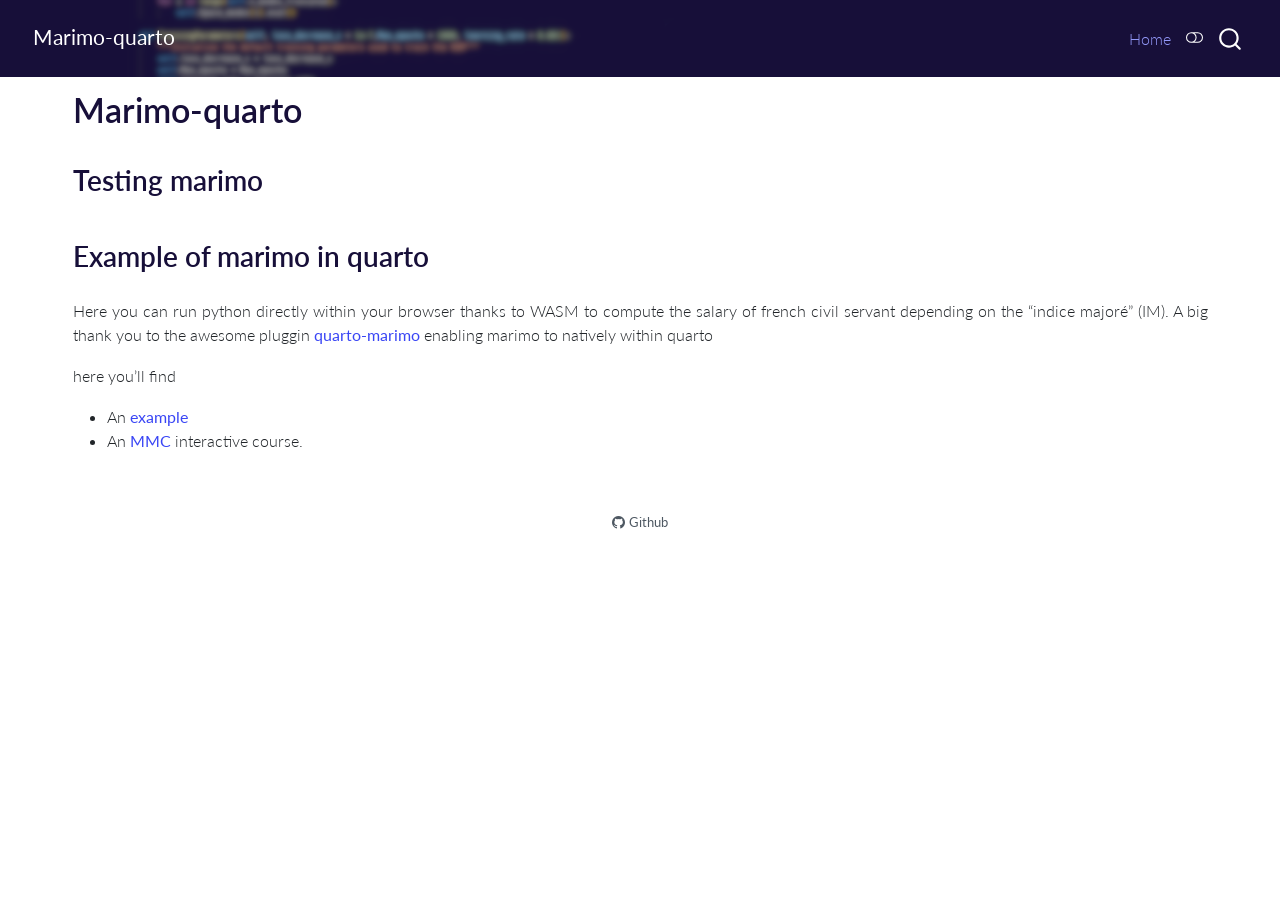
<file: index.html>
<!DOCTYPE html>
<html xmlns="http://www.w3.org/1999/xhtml" lang="en" xml:lang="en"><head>

<meta charset="utf-8">
<meta name="generator" content="quarto-1.8.25">

<meta name="viewport" content="width=device-width, initial-scale=1.0, user-scalable=yes">


<title>Marimo-quarto</title>
<style>
code{white-space: pre-wrap;}
span.smallcaps{font-variant: small-caps;}
div.columns{display: flex; gap: min(4vw, 1.5em);}
div.column{flex: auto; overflow-x: auto;}
div.hanging-indent{margin-left: 1.5em; text-indent: -1.5em;}
ul.task-list{list-style: none;}
ul.task-list li input[type="checkbox"] {
  width: 0.8em;
  margin: 0 0.8em 0.2em -1em; /* quarto-specific, see https://github.com/quarto-dev/quarto-cli/issues/4556 */ 
  vertical-align: middle;
}
</style>


<script src="site_libs/quarto-nav/quarto-nav.js"></script>
<script src="site_libs/quarto-nav/headroom.min.js"></script>
<script src="site_libs/clipboard/clipboard.min.js"></script>
<script src="site_libs/quarto-search/autocomplete.umd.js"></script>
<script src="site_libs/quarto-search/fuse.min.js"></script>
<script src="site_libs/quarto-search/quarto-search.js"></script>
<meta name="quarto:offset" content="./">
<link href="./avatar.jpg" rel="icon" type="image/jpeg">
<script src="site_libs/quarto-html/quarto.js" type="module"></script>
<script src="site_libs/quarto-html/tabsets/tabsets.js" type="module"></script>
<script src="site_libs/quarto-html/axe/axe-check.js" type="module"></script>
<script src="site_libs/quarto-html/popper.min.js"></script>
<script src="site_libs/quarto-html/tippy.umd.min.js"></script>
<link href="site_libs/quarto-html/tippy.css" rel="stylesheet">
<link href="site_libs/quarto-html/quarto-syntax-highlighting-7b89279ff1a6dce999919e0e67d4d9ec.css" rel="stylesheet" class="quarto-color-scheme" id="quarto-text-highlighting-styles">
<link href="site_libs/quarto-html/quarto-syntax-highlighting-dark-707d8167ce6003fca903bfe2be84ab7f.css" rel="stylesheet" class="quarto-color-scheme quarto-color-alternate" id="quarto-text-highlighting-styles">
<link href="site_libs/quarto-html/quarto-syntax-highlighting-7b89279ff1a6dce999919e0e67d4d9ec.css" rel="stylesheet" class="quarto-color-scheme-extra" id="quarto-text-highlighting-styles">
<script src="site_libs/bootstrap/bootstrap.min.js"></script>
<link href="site_libs/bootstrap/bootstrap-icons.css" rel="stylesheet">
<link href="site_libs/bootstrap/bootstrap-2e45df281978beff2591b34951b52c85.min.css" rel="stylesheet" append-hash="true" class="quarto-color-scheme" id="quarto-bootstrap" data-mode="light">
<link href="site_libs/bootstrap/bootstrap-dark-1fc5238e7ed1be7aac769702ecf03061.min.css" rel="stylesheet" append-hash="true" class="quarto-color-scheme quarto-color-alternate" id="quarto-bootstrap" data-mode="dark">
<link href="site_libs/bootstrap/bootstrap-2e45df281978beff2591b34951b52c85.min.css" rel="stylesheet" append-hash="true" class="quarto-color-scheme-extra" id="quarto-bootstrap" data-mode="light">
<script id="quarto-search-options" type="application/json">{
  "location": "navbar",
  "copy-button": false,
  "collapse-after": 3,
  "panel-placement": "end",
  "type": "overlay",
  "limit": 50,
  "keyboard-shortcut": [
    "f",
    "/",
    "s"
  ],
  "show-item-context": false,
  "language": {
    "search-no-results-text": "No results",
    "search-matching-documents-text": "matching documents",
    "search-copy-link-title": "Copy link to search",
    "search-hide-matches-text": "Hide additional matches",
    "search-more-match-text": "more match in this document",
    "search-more-matches-text": "more matches in this document",
    "search-clear-button-title": "Clear",
    "search-text-placeholder": "",
    "search-detached-cancel-button-title": "Cancel",
    "search-submit-button-title": "Submit",
    "search-label": "Search"
  }
}</script>


<link rel="stylesheet" href="styles.css">
<meta property="og:title" content="Marimo-quarto">
<meta property="og:description" content="Marimo quarto test">
<meta property="og:image" content="https://AlexandreDabySeesaram.github.io/marimo-quarto-manual/avatar.jpg">
<meta property="og:site_name" content="Marimo-quarto">
</head>

<body class="nav-fixed quarto-light"><script id="quarto-html-before-body" type="application/javascript">
    const toggleBodyColorMode = (bsSheetEl) => {
      const mode = bsSheetEl.getAttribute("data-mode");
      const bodyEl = window.document.querySelector("body");
      if (mode === "dark") {
        bodyEl.classList.add("quarto-dark");
        bodyEl.classList.remove("quarto-light");
      } else {
        bodyEl.classList.add("quarto-light");
        bodyEl.classList.remove("quarto-dark");
      }
    }
    const toggleBodyColorPrimary = () => {
      const bsSheetEl = window.document.querySelector("link#quarto-bootstrap:not([rel=disabled-stylesheet])");
      if (bsSheetEl) {
        toggleBodyColorMode(bsSheetEl);
      }
    }
    const setColorSchemeToggle = (alternate) => {
      const toggles = window.document.querySelectorAll('.quarto-color-scheme-toggle');
      for (let i=0; i < toggles.length; i++) {
        const toggle = toggles[i];
        if (toggle) {
          if (alternate) {
            toggle.classList.add("alternate");
          } else {
            toggle.classList.remove("alternate");
          }
        }
      }
    };
    const toggleColorMode = (alternate) => {
      // Switch the stylesheets
      const primaryStylesheets = window.document.querySelectorAll('link.quarto-color-scheme:not(.quarto-color-alternate)');
      const alternateStylesheets = window.document.querySelectorAll('link.quarto-color-scheme.quarto-color-alternate');
      manageTransitions('#quarto-margin-sidebar .nav-link', false);
      if (alternate) {
        // note: dark is layered on light, we don't disable primary!
        enableStylesheet(alternateStylesheets);
        for (const sheetNode of alternateStylesheets) {
          if (sheetNode.id === "quarto-bootstrap") {
            toggleBodyColorMode(sheetNode);
          }
        }
      } else {
        disableStylesheet(alternateStylesheets);
        enableStylesheet(primaryStylesheets)
        toggleBodyColorPrimary();
      }
      manageTransitions('#quarto-margin-sidebar .nav-link', true);
      // Switch the toggles
      setColorSchemeToggle(alternate)
      // Hack to workaround the fact that safari doesn't
      // properly recolor the scrollbar when toggling (#1455)
      if (navigator.userAgent.indexOf('Safari') > 0 && navigator.userAgent.indexOf('Chrome') == -1) {
        manageTransitions("body", false);
        window.scrollTo(0, 1);
        setTimeout(() => {
          window.scrollTo(0, 0);
          manageTransitions("body", true);
        }, 40);
      }
    }
    const disableStylesheet = (stylesheets) => {
      for (let i=0; i < stylesheets.length; i++) {
        const stylesheet = stylesheets[i];
        stylesheet.rel = 'disabled-stylesheet';
      }
    }
    const enableStylesheet = (stylesheets) => {
      for (let i=0; i < stylesheets.length; i++) {
        const stylesheet = stylesheets[i];
        if(stylesheet.rel !== 'stylesheet') { // for Chrome, which will still FOUC without this check
          stylesheet.rel = 'stylesheet';
        }
      }
    }
    const manageTransitions = (selector, allowTransitions) => {
      const els = window.document.querySelectorAll(selector);
      for (let i=0; i < els.length; i++) {
        const el = els[i];
        if (allowTransitions) {
          el.classList.remove('notransition');
        } else {
          el.classList.add('notransition');
        }
      }
    }
    const isFileUrl = () => {
      return window.location.protocol === 'file:';
    }
    const hasAlternateSentinel = () => {
      let styleSentinel = getColorSchemeSentinel();
      if (styleSentinel !== null) {
        return styleSentinel === "alternate";
      } else {
        return false;
      }
    }
    const setStyleSentinel = (alternate) => {
      const value = alternate ? "alternate" : "default";
      if (!isFileUrl()) {
        window.localStorage.setItem("quarto-color-scheme", value);
      } else {
        localAlternateSentinel = value;
      }
    }
    const getColorSchemeSentinel = () => {
      if (!isFileUrl()) {
        const storageValue = window.localStorage.getItem("quarto-color-scheme");
        return storageValue != null ? storageValue : localAlternateSentinel;
      } else {
        return localAlternateSentinel;
      }
    }
    const toggleGiscusIfUsed = (isAlternate, darkModeDefault) => {
      const baseTheme = document.querySelector('#giscus-base-theme')?.value ?? 'light';
      const alternateTheme = document.querySelector('#giscus-alt-theme')?.value ?? 'dark';
      let newTheme = '';
      if(authorPrefersDark) {
        newTheme = isAlternate ? baseTheme : alternateTheme;
      } else {
        newTheme = isAlternate ? alternateTheme : baseTheme;
      }
      const changeGiscusTheme = () => {
        // From: https://github.com/giscus/giscus/issues/336
        const sendMessage = (message) => {
          const iframe = document.querySelector('iframe.giscus-frame');
          if (!iframe) return;
          iframe.contentWindow.postMessage({ giscus: message }, 'https://giscus.app');
        }
        sendMessage({
          setConfig: {
            theme: newTheme
          }
        });
      }
      const isGiscussLoaded = window.document.querySelector('iframe.giscus-frame') !== null;
      if (isGiscussLoaded) {
        changeGiscusTheme();
      }
    };
    const authorPrefersDark = false;
    const darkModeDefault = authorPrefersDark;
      document.querySelector('link#quarto-text-highlighting-styles.quarto-color-scheme-extra').rel = 'disabled-stylesheet';
      document.querySelector('link#quarto-bootstrap.quarto-color-scheme-extra').rel = 'disabled-stylesheet';
    let localAlternateSentinel = darkModeDefault ? 'alternate' : 'default';
    // Dark / light mode switch
    window.quartoToggleColorScheme = () => {
      // Read the current dark / light value
      let toAlternate = !hasAlternateSentinel();
      toggleColorMode(toAlternate);
      setStyleSentinel(toAlternate);
      toggleGiscusIfUsed(toAlternate, darkModeDefault);
      window.dispatchEvent(new Event('resize'));
    };
    // Switch to dark mode if need be
    if (hasAlternateSentinel()) {
      toggleColorMode(true);
    } else {
      toggleColorMode(false);
    }
  </script>

<div id="quarto-search-results"></div>
  <header id="quarto-header" class="headroom fixed-top">
    <nav class="navbar navbar-expand-lg " data-bs-theme="dark">
      <div class="navbar-container container-fluid">
      <div class="navbar-brand-container mx-auto">
    <a href="./index.html" class="navbar-brand navbar-brand-logo">
    </a>
    <a class="navbar-brand" href="./index.html">
    <span class="navbar-title">Marimo-quarto</span>
    </a>
  </div>
            <div id="quarto-search" class="" title="Search"></div>
          <button class="navbar-toggler" type="button" data-bs-toggle="collapse" data-bs-target="#navbarCollapse" aria-controls="navbarCollapse" role="menu" aria-expanded="false" aria-label="Toggle navigation" onclick="if (window.quartoToggleHeadroom) { window.quartoToggleHeadroom(); }">
  <span class="navbar-toggler-icon"></span>
</button>
          <div class="collapse navbar-collapse" id="navbarCollapse">
            <ul class="navbar-nav navbar-nav-scroll ms-auto">
  <li class="nav-item">
    <a class="nav-link active" href="./index.html" aria-current="page"> 
<span class="menu-text">Home</span></a>
  </li>  
</ul>
          </div> <!-- /navcollapse -->
            <div class="quarto-navbar-tools">
  <a href="" class="quarto-color-scheme-toggle quarto-navigation-tool  px-1" onclick="window.quartoToggleColorScheme(); return false;" title="Toggle dark mode"><i class="bi"></i></a>
</div>
      </div> <!-- /container-fluid -->
    </nav>
</header>
<!-- content -->
<div id="quarto-content" class="quarto-container page-columns page-rows-contents page-layout-full page-navbar">
<!-- sidebar -->
<!-- margin-sidebar -->
    
<!-- main -->
<div class="quarto-about-marquee column-page">
  <div class="about-image-container">
  </div>
  <div class="about-contents">
    <header id="title-block-header" class="quarto-title-block default">
<div class="quarto-title">
<h1 class="title">Marimo-quarto</h1>
</div>
<div class="quarto-title-meta column-page">
  </div>
</header> <main class="content column-page" id="quarto-document-content">

<section id="testing-marimo" class="level2">
<h2 data-anchor-id="testing-marimo">Testing marimo</h2>
</section>
<section id="example-of-marimo-in-quarto" class="level2">
<h2 data-anchor-id="example-of-marimo-in-quarto">Example of marimo in quarto</h2>
<p>Here you can run python directly within your browser thanks to WASM to compute the salary of french civil servant depending on the “indice majoré” (IM). A big thank you to the awesome pluggin <a href="https://github.com/marimo-team/quarto-marimo">quarto-marimo</a> enabling marimo to natively within quarto</p>
<p>here you’ll find</p>
<ul>
<li>An <a href="./marimo.html">example</a></li>
<li>An <a href="./MMC.html">MMC</a> interactive course.</li>
</ul>


</section>
<a onclick="window.scrollTo(0, 0); return false;" role="button" id="quarto-back-to-top"><i class="bi bi-arrow-up"></i> Back to top</a></main> 
    <div class="about-footer"><div class="about-links">
  <a href="https://github.com/AlexandreDabySeesaram/marimo-quarto" class="about-link" rel="" target="">
    <i class="bi bi-github"></i>
     <span class="about-link-text">Github</span>
  </a>
</div>
</div>
  </div>
</div>
 <!-- /main -->
<script id="quarto-html-after-body" type="application/javascript">
  window.document.addEventListener("DOMContentLoaded", function (event) {
    // Ensure there is a toggle, if there isn't float one in the top right
    if (window.document.querySelector('.quarto-color-scheme-toggle') === null) {
      const a = window.document.createElement('a');
      a.classList.add('top-right');
      a.classList.add('quarto-color-scheme-toggle');
      a.href = "";
      a.onclick = function() { try { window.quartoToggleColorScheme(); } catch {} return false; };
      const i = window.document.createElement("i");
      i.classList.add('bi');
      a.appendChild(i);
      window.document.body.appendChild(a);
    }
    setColorSchemeToggle(hasAlternateSentinel())
    const isCodeAnnotation = (el) => {
      for (const clz of el.classList) {
        if (clz.startsWith('code-annotation-')) {                     
          return true;
        }
      }
      return false;
    }
    const onCopySuccess = function(e) {
      // button target
      const button = e.trigger;
      // don't keep focus
      button.blur();
      // flash "checked"
      button.classList.add('code-copy-button-checked');
      var currentTitle = button.getAttribute("title");
      button.setAttribute("title", "Copied!");
      let tooltip;
      if (window.bootstrap) {
        button.setAttribute("data-bs-toggle", "tooltip");
        button.setAttribute("data-bs-placement", "left");
        button.setAttribute("data-bs-title", "Copied!");
        tooltip = new bootstrap.Tooltip(button, 
          { trigger: "manual", 
            customClass: "code-copy-button-tooltip",
            offset: [0, -8]});
        tooltip.show();    
      }
      setTimeout(function() {
        if (tooltip) {
          tooltip.hide();
          button.removeAttribute("data-bs-title");
          button.removeAttribute("data-bs-toggle");
          button.removeAttribute("data-bs-placement");
        }
        button.setAttribute("title", currentTitle);
        button.classList.remove('code-copy-button-checked');
      }, 1000);
      // clear code selection
      e.clearSelection();
    }
    const getTextToCopy = function(trigger) {
      const outerScaffold = trigger.parentElement.cloneNode(true);
      const codeEl = outerScaffold.querySelector('code');
      for (const childEl of codeEl.children) {
        if (isCodeAnnotation(childEl)) {
          childEl.remove();
        }
      }
      return codeEl.innerText;
    }
    const clipboard = new window.ClipboardJS('.code-copy-button:not([data-in-quarto-modal])', {
      text: getTextToCopy
    });
    clipboard.on('success', onCopySuccess);
    if (window.document.getElementById('quarto-embedded-source-code-modal')) {
      const clipboardModal = new window.ClipboardJS('.code-copy-button[data-in-quarto-modal]', {
        text: getTextToCopy,
        container: window.document.getElementById('quarto-embedded-source-code-modal')
      });
      clipboardModal.on('success', onCopySuccess);
    }
      var localhostRegex = new RegExp(/^(?:http|https):\/\/localhost\:?[0-9]*\//);
      var mailtoRegex = new RegExp(/^mailto:/);
        var filterRegex = new RegExp("https:\/\/AlexandreDabySeesaram\.github\.io\/marimo-quarto-manual\/");
      var isInternal = (href) => {
          return filterRegex.test(href) || localhostRegex.test(href) || mailtoRegex.test(href);
      }
      // Inspect non-navigation links and adorn them if external
     var links = window.document.querySelectorAll('a[href]:not(.nav-link):not(.navbar-brand):not(.toc-action):not(.sidebar-link):not(.sidebar-item-toggle):not(.pagination-link):not(.no-external):not([aria-hidden]):not(.dropdown-item):not(.quarto-navigation-tool):not(.about-link)');
      for (var i=0; i<links.length; i++) {
        const link = links[i];
        if (!isInternal(link.href)) {
          // undo the damage that might have been done by quarto-nav.js in the case of
          // links that we want to consider external
          if (link.dataset.originalHref !== undefined) {
            link.href = link.dataset.originalHref;
          }
        }
      }
    function tippyHover(el, contentFn, onTriggerFn, onUntriggerFn) {
      const config = {
        allowHTML: true,
        maxWidth: 500,
        delay: 100,
        arrow: false,
        appendTo: function(el) {
            return el.parentElement;
        },
        interactive: true,
        interactiveBorder: 10,
        theme: 'quarto',
        placement: 'bottom-start',
      };
      if (contentFn) {
        config.content = contentFn;
      }
      if (onTriggerFn) {
        config.onTrigger = onTriggerFn;
      }
      if (onUntriggerFn) {
        config.onUntrigger = onUntriggerFn;
      }
      window.tippy(el, config); 
    }
    const noterefs = window.document.querySelectorAll('a[role="doc-noteref"]');
    for (var i=0; i<noterefs.length; i++) {
      const ref = noterefs[i];
      tippyHover(ref, function() {
        // use id or data attribute instead here
        let href = ref.getAttribute('data-footnote-href') || ref.getAttribute('href');
        try { href = new URL(href).hash; } catch {}
        const id = href.replace(/^#\/?/, "");
        const note = window.document.getElementById(id);
        if (note) {
          return note.innerHTML;
        } else {
          return "";
        }
      });
    }
    const xrefs = window.document.querySelectorAll('a.quarto-xref');
    const processXRef = (id, note) => {
      // Strip column container classes
      const stripColumnClz = (el) => {
        el.classList.remove("page-full", "page-columns");
        if (el.children) {
          for (const child of el.children) {
            stripColumnClz(child);
          }
        }
      }
      stripColumnClz(note)
      if (id === null || id.startsWith('sec-')) {
        // Special case sections, only their first couple elements
        const container = document.createElement("div");
        if (note.children && note.children.length > 2) {
          container.appendChild(note.children[0].cloneNode(true));
          for (let i = 1; i < note.children.length; i++) {
            const child = note.children[i];
            if (child.tagName === "P" && child.innerText === "") {
              continue;
            } else {
              container.appendChild(child.cloneNode(true));
              break;
            }
          }
          if (window.Quarto?.typesetMath) {
            window.Quarto.typesetMath(container);
          }
          return container.innerHTML
        } else {
          if (window.Quarto?.typesetMath) {
            window.Quarto.typesetMath(note);
          }
          return note.innerHTML;
        }
      } else {
        // Remove any anchor links if they are present
        const anchorLink = note.querySelector('a.anchorjs-link');
        if (anchorLink) {
          anchorLink.remove();
        }
        if (window.Quarto?.typesetMath) {
          window.Quarto.typesetMath(note);
        }
        if (note.classList.contains("callout")) {
          return note.outerHTML;
        } else {
          return note.innerHTML;
        }
      }
    }
    for (var i=0; i<xrefs.length; i++) {
      const xref = xrefs[i];
      tippyHover(xref, undefined, function(instance) {
        instance.disable();
        let url = xref.getAttribute('href');
        let hash = undefined; 
        if (url.startsWith('#')) {
          hash = url;
        } else {
          try { hash = new URL(url).hash; } catch {}
        }
        if (hash) {
          const id = hash.replace(/^#\/?/, "");
          const note = window.document.getElementById(id);
          if (note !== null) {
            try {
              const html = processXRef(id, note.cloneNode(true));
              instance.setContent(html);
            } finally {
              instance.enable();
              instance.show();
            }
          } else {
            // See if we can fetch this
            fetch(url.split('#')[0])
            .then(res => res.text())
            .then(html => {
              const parser = new DOMParser();
              const htmlDoc = parser.parseFromString(html, "text/html");
              const note = htmlDoc.getElementById(id);
              if (note !== null) {
                const html = processXRef(id, note);
                instance.setContent(html);
              } 
            }).finally(() => {
              instance.enable();
              instance.show();
            });
          }
        } else {
          // See if we can fetch a full url (with no hash to target)
          // This is a special case and we should probably do some content thinning / targeting
          fetch(url)
          .then(res => res.text())
          .then(html => {
            const parser = new DOMParser();
            const htmlDoc = parser.parseFromString(html, "text/html");
            const note = htmlDoc.querySelector('main.content');
            if (note !== null) {
              // This should only happen for chapter cross references
              // (since there is no id in the URL)
              // remove the first header
              if (note.children.length > 0 && note.children[0].tagName === "HEADER") {
                note.children[0].remove();
              }
              const html = processXRef(null, note);
              instance.setContent(html);
            } 
          }).finally(() => {
            instance.enable();
            instance.show();
          });
        }
      }, function(instance) {
      });
    }
        let selectedAnnoteEl;
        const selectorForAnnotation = ( cell, annotation) => {
          let cellAttr = 'data-code-cell="' + cell + '"';
          let lineAttr = 'data-code-annotation="' +  annotation + '"';
          const selector = 'span[' + cellAttr + '][' + lineAttr + ']';
          return selector;
        }
        const selectCodeLines = (annoteEl) => {
          const doc = window.document;
          const targetCell = annoteEl.getAttribute("data-target-cell");
          const targetAnnotation = annoteEl.getAttribute("data-target-annotation");
          const annoteSpan = window.document.querySelector(selectorForAnnotation(targetCell, targetAnnotation));
          const lines = annoteSpan.getAttribute("data-code-lines").split(",");
          const lineIds = lines.map((line) => {
            return targetCell + "-" + line;
          })
          let top = null;
          let height = null;
          let parent = null;
          if (lineIds.length > 0) {
              //compute the position of the single el (top and bottom and make a div)
              const el = window.document.getElementById(lineIds[0]);
              top = el.offsetTop;
              height = el.offsetHeight;
              parent = el.parentElement.parentElement;
            if (lineIds.length > 1) {
              const lastEl = window.document.getElementById(lineIds[lineIds.length - 1]);
              const bottom = lastEl.offsetTop + lastEl.offsetHeight;
              height = bottom - top;
            }
            if (top !== null && height !== null && parent !== null) {
              // cook up a div (if necessary) and position it 
              let div = window.document.getElementById("code-annotation-line-highlight");
              if (div === null) {
                div = window.document.createElement("div");
                div.setAttribute("id", "code-annotation-line-highlight");
                div.style.position = 'absolute';
                parent.appendChild(div);
              }
              div.style.top = top - 2 + "px";
              div.style.height = height + 4 + "px";
              div.style.left = 0;
              let gutterDiv = window.document.getElementById("code-annotation-line-highlight-gutter");
              if (gutterDiv === null) {
                gutterDiv = window.document.createElement("div");
                gutterDiv.setAttribute("id", "code-annotation-line-highlight-gutter");
                gutterDiv.style.position = 'absolute';
                const codeCell = window.document.getElementById(targetCell);
                const gutter = codeCell.querySelector('.code-annotation-gutter');
                gutter.appendChild(gutterDiv);
              }
              gutterDiv.style.top = top - 2 + "px";
              gutterDiv.style.height = height + 4 + "px";
            }
            selectedAnnoteEl = annoteEl;
          }
        };
        const unselectCodeLines = () => {
          const elementsIds = ["code-annotation-line-highlight", "code-annotation-line-highlight-gutter"];
          elementsIds.forEach((elId) => {
            const div = window.document.getElementById(elId);
            if (div) {
              div.remove();
            }
          });
          selectedAnnoteEl = undefined;
        };
          // Handle positioning of the toggle
      window.addEventListener(
        "resize",
        throttle(() => {
          elRect = undefined;
          if (selectedAnnoteEl) {
            selectCodeLines(selectedAnnoteEl);
          }
        }, 10)
      );
      function throttle(fn, ms) {
      let throttle = false;
      let timer;
        return (...args) => {
          if(!throttle) { // first call gets through
              fn.apply(this, args);
              throttle = true;
          } else { // all the others get throttled
              if(timer) clearTimeout(timer); // cancel #2
              timer = setTimeout(() => {
                fn.apply(this, args);
                timer = throttle = false;
              }, ms);
          }
        };
      }
        // Attach click handler to the DT
        const annoteDls = window.document.querySelectorAll('dt[data-target-cell]');
        for (const annoteDlNode of annoteDls) {
          annoteDlNode.addEventListener('click', (event) => {
            const clickedEl = event.target;
            if (clickedEl !== selectedAnnoteEl) {
              unselectCodeLines();
              const activeEl = window.document.querySelector('dt[data-target-cell].code-annotation-active');
              if (activeEl) {
                activeEl.classList.remove('code-annotation-active');
              }
              selectCodeLines(clickedEl);
              clickedEl.classList.add('code-annotation-active');
            } else {
              // Unselect the line
              unselectCodeLines();
              clickedEl.classList.remove('code-annotation-active');
            }
          });
        }
    const findCites = (el) => {
      const parentEl = el.parentElement;
      if (parentEl) {
        const cites = parentEl.dataset.cites;
        if (cites) {
          return {
            el,
            cites: cites.split(' ')
          };
        } else {
          return findCites(el.parentElement)
        }
      } else {
        return undefined;
      }
    };
    var bibliorefs = window.document.querySelectorAll('a[role="doc-biblioref"]');
    for (var i=0; i<bibliorefs.length; i++) {
      const ref = bibliorefs[i];
      const citeInfo = findCites(ref);
      if (citeInfo) {
        tippyHover(citeInfo.el, function() {
          var popup = window.document.createElement('div');
          citeInfo.cites.forEach(function(cite) {
            var citeDiv = window.document.createElement('div');
            citeDiv.classList.add('hanging-indent');
            citeDiv.classList.add('csl-entry');
            var biblioDiv = window.document.getElementById('ref-' + cite);
            if (biblioDiv) {
              citeDiv.innerHTML = biblioDiv.innerHTML;
            }
            popup.appendChild(citeDiv);
          });
          return popup.innerHTML;
        });
      }
    }
  });
  </script>
</div> <!-- /content -->




</body></html>
</file>
<file: site_libs/quarto-html/tippy.css>
.tippy-box[data-animation=fade][data-state=hidden]{opacity:0}[data-tippy-root]{max-width:calc(100vw - 10px)}.tippy-box{position:relative;background-color:#333;color:#fff;border-radius:4px;font-size:14px;line-height:1.4;white-space:normal;outline:0;transition-property:transform,visibility,opacity}.tippy-box[data-placement^=top]>.tippy-arrow{bottom:0}.tippy-box[data-placement^=top]>.tippy-arrow:before{bottom:-7px;left:0;border-width:8px 8px 0;border-top-color:initial;transform-origin:center top}.tippy-box[data-placement^=bottom]>.tippy-arrow{top:0}.tippy-box[data-placement^=bottom]>.tippy-arrow:before{top:-7px;left:0;border-width:0 8px 8px;border-bottom-color:initial;transform-origin:center bottom}.tippy-box[data-placement^=left]>.tippy-arrow{right:0}.tippy-box[data-placement^=left]>.tippy-arrow:before{border-width:8px 0 8px 8px;border-left-color:initial;right:-7px;transform-origin:center left}.tippy-box[data-placement^=right]>.tippy-arrow{left:0}.tippy-box[data-placement^=right]>.tippy-arrow:before{left:-7px;border-width:8px 8px 8px 0;border-right-color:initial;transform-origin:center right}.tippy-box[data-inertia][data-state=visible]{transition-timing-function:cubic-bezier(.54,1.5,.38,1.11)}.tippy-arrow{width:16px;height:16px;color:#333}.tippy-arrow:before{content:"";position:absolute;border-color:transparent;border-style:solid}.tippy-content{position:relative;padding:5px 9px;z-index:1}
</file>
<file: site_libs/quarto-html/quarto-syntax-highlighting-7b89279ff1a6dce999919e0e67d4d9ec.css>
/* quarto syntax highlight colors */
:root {
  --quarto-hl-ot-color: #003B4F;
  --quarto-hl-at-color: #657422;
  --quarto-hl-ss-color: #20794D;
  --quarto-hl-an-color: #5E5E5E;
  --quarto-hl-fu-color: #4758AB;
  --quarto-hl-st-color: #20794D;
  --quarto-hl-cf-color: #003B4F;
  --quarto-hl-op-color: #5E5E5E;
  --quarto-hl-er-color: #AD0000;
  --quarto-hl-bn-color: #AD0000;
  --quarto-hl-al-color: #AD0000;
  --quarto-hl-va-color: #111111;
  --quarto-hl-bu-color: inherit;
  --quarto-hl-ex-color: inherit;
  --quarto-hl-pp-color: #AD0000;
  --quarto-hl-in-color: #5E5E5E;
  --quarto-hl-vs-color: #20794D;
  --quarto-hl-wa-color: #5E5E5E;
  --quarto-hl-do-color: #5E5E5E;
  --quarto-hl-im-color: #00769E;
  --quarto-hl-ch-color: #20794D;
  --quarto-hl-dt-color: #AD0000;
  --quarto-hl-fl-color: #AD0000;
  --quarto-hl-co-color: #5E5E5E;
  --quarto-hl-cv-color: #5E5E5E;
  --quarto-hl-cn-color: #8f5902;
  --quarto-hl-sc-color: #5E5E5E;
  --quarto-hl-dv-color: #AD0000;
  --quarto-hl-kw-color: #003B4F;
}

/* other quarto variables */
:root {
  --quarto-font-monospace: SFMono-Regular, Menlo, Monaco, Consolas, "Liberation Mono", "Courier New", monospace;
}

/* syntax highlight based on Pandoc's rules */
pre > code.sourceCode > span {
  color: #003B4F;
}

code.sourceCode > span {
  color: #003B4F;
}

div.sourceCode,
div.sourceCode pre.sourceCode {
  color: #003B4F;
}

/* Normal */
code span {
  color: #003B4F;
}

/* Alert */
code span.al {
  color: #AD0000;
  font-style: inherit;
}

/* Annotation */
code span.an {
  color: #5E5E5E;
  font-style: inherit;
}

/* Attribute */
code span.at {
  color: #657422;
  font-style: inherit;
}

/* BaseN */
code span.bn {
  color: #AD0000;
  font-style: inherit;
}

/* BuiltIn */
code span.bu {
  font-style: inherit;
}

/* ControlFlow */
code span.cf {
  color: #003B4F;
  font-weight: bold;
  font-style: inherit;
}

/* Char */
code span.ch {
  color: #20794D;
  font-style: inherit;
}

/* Constant */
code span.cn {
  color: #8f5902;
  font-style: inherit;
}

/* Comment */
code span.co {
  color: #5E5E5E;
  font-style: inherit;
}

/* CommentVar */
code span.cv {
  color: #5E5E5E;
  font-style: italic;
}

/* Documentation */
code span.do {
  color: #5E5E5E;
  font-style: italic;
}

/* DataType */
code span.dt {
  color: #AD0000;
  font-style: inherit;
}

/* DecVal */
code span.dv {
  color: #AD0000;
  font-style: inherit;
}

/* Error */
code span.er {
  color: #AD0000;
  font-style: inherit;
}

/* Extension */
code span.ex {
  font-style: inherit;
}

/* Float */
code span.fl {
  color: #AD0000;
  font-style: inherit;
}

/* Function */
code span.fu {
  color: #4758AB;
  font-style: inherit;
}

/* Import */
code span.im {
  color: #00769E;
  font-style: inherit;
}

/* Information */
code span.in {
  color: #5E5E5E;
  font-style: inherit;
}

/* Keyword */
code span.kw {
  color: #003B4F;
  font-weight: bold;
  font-style: inherit;
}

/* Operator */
code span.op {
  color: #5E5E5E;
  font-style: inherit;
}

/* Other */
code span.ot {
  color: #003B4F;
  font-style: inherit;
}

/* Preprocessor */
code span.pp {
  color: #AD0000;
  font-style: inherit;
}

/* SpecialChar */
code span.sc {
  color: #5E5E5E;
  font-style: inherit;
}

/* SpecialString */
code span.ss {
  color: #20794D;
  font-style: inherit;
}

/* String */
code span.st {
  color: #20794D;
  font-style: inherit;
}

/* Variable */
code span.va {
  color: #111111;
  font-style: inherit;
}

/* VerbatimString */
code span.vs {
  color: #20794D;
  font-style: inherit;
}

/* Warning */
code span.wa {
  color: #5E5E5E;
  font-style: italic;
}

.prevent-inlining {
  content: "</";
}

/*# sourceMappingURL=3944bc705cfaf4c80e56f77c5205168a.css.map */
</file>
<file: site_libs/quarto-html/quarto-syntax-highlighting-dark-707d8167ce6003fca903bfe2be84ab7f.css>
/* quarto syntax highlight colors */
:root {
  --quarto-hl-al-color: #f07178;
  --quarto-hl-an-color: #d4d0ab;
  --quarto-hl-at-color: #00e0e0;
  --quarto-hl-bn-color: #d4d0ab;
  --quarto-hl-bu-color: #abe338;
  --quarto-hl-ch-color: #abe338;
  --quarto-hl-co-color: #f8f8f2;
  --quarto-hl-cv-color: #ffd700;
  --quarto-hl-cn-color: #ffd700;
  --quarto-hl-cf-color: #ffa07a;
  --quarto-hl-dt-color: #ffa07a;
  --quarto-hl-dv-color: #d4d0ab;
  --quarto-hl-do-color: #f8f8f2;
  --quarto-hl-er-color: #f07178;
  --quarto-hl-ex-color: #00e0e0;
  --quarto-hl-fl-color: #d4d0ab;
  --quarto-hl-fu-color: #ffa07a;
  --quarto-hl-im-color: #abe338;
  --quarto-hl-in-color: #d4d0ab;
  --quarto-hl-kw-color: #ffa07a;
  --quarto-hl-op-color: #ffa07a;
  --quarto-hl-ot-color: #00e0e0;
  --quarto-hl-pp-color: #dcc6e0;
  --quarto-hl-re-color: #00e0e0;
  --quarto-hl-sc-color: #abe338;
  --quarto-hl-ss-color: #abe338;
  --quarto-hl-st-color: #abe338;
  --quarto-hl-va-color: #00e0e0;
  --quarto-hl-vs-color: #abe338;
  --quarto-hl-wa-color: #dcc6e0;
}

/* other quarto variables */
:root {
  --quarto-font-monospace: SFMono-Regular, Menlo, Monaco, Consolas, "Liberation Mono", "Courier New", monospace;
}

/* syntax highlight based on Pandoc's rules */
pre > code.sourceCode > span {
  color: #f8f8f2;
}

code.sourceCode > span {
  color: #f8f8f2;
}

div.sourceCode,
div.sourceCode pre.sourceCode {
  color: #f8f8f2;
}

/* Normal */
code span {
  color: #f8f8f2;
}

/* Alert */
code span.al {
  color: #f07178;
}

/* Annotation */
code span.an {
  color: #d4d0ab;
}

/* Attribute */
code span.at {
  color: #00e0e0;
}

/* BaseN */
code span.bn {
  color: #d4d0ab;
}

/* BuiltIn */
code span.bu {
  color: #abe338;
}

/* ControlFlow */
code span.cf {
  font-weight: bold;
  color: #ffa07a;
}

/* Char */
code span.ch {
  color: #abe338;
}

/* Constant */
code span.cn {
  color: #ffd700;
}

/* Comment */
code span.co {
  font-style: italic;
  color: #f8f8f2;
}

/* CommentVar */
code span.cv {
  color: #ffd700;
}

/* Documentation */
code span.do {
  color: #f8f8f2;
}

/* DataType */
code span.dt {
  color: #ffa07a;
}

/* DecVal */
code span.dv {
  color: #d4d0ab;
}

/* Error */
code span.er {
  color: #f07178;
  text-decoration: underline;
}

/* Extension */
code span.ex {
  font-weight: bold;
  color: #00e0e0;
}

/* Float */
code span.fl {
  color: #d4d0ab;
}

/* Function */
code span.fu {
  color: #ffa07a;
}

/* Import */
code span.im {
  color: #abe338;
}

/* Information */
code span.in {
  color: #d4d0ab;
}

/* Keyword */
code span.kw {
  font-weight: bold;
  color: #ffa07a;
}

/* Operator */
code span.op {
  color: #ffa07a;
}

/* Other */
code span.ot {
  color: #00e0e0;
}

/* Preprocessor */
code span.pp {
  color: #dcc6e0;
}

/* RegionMarker */
code span.re {
  background-color: #f8f8f2;
  color: #00e0e0;
}

/* SpecialChar */
code span.sc {
  color: #abe338;
}

/* SpecialString */
code span.ss {
  color: #abe338;
}

/* String */
code span.st {
  color: #abe338;
}

/* Variable */
code span.va {
  color: #00e0e0;
}

/* VerbatimString */
code span.vs {
  color: #abe338;
}

/* Warning */
code span.wa {
  color: #dcc6e0;
}

.prevent-inlining {
  content: "</";
}

/*# sourceMappingURL=f5ab3bb6f5ded8da9f12dd3a91d3da26.css.map */
</file>
<file: styles.css>
/* css styles */

/* a {text-decoration: none; } */


a:link { 
    text-decoration: none; 
  } 
  a:visited { 
    text-decoration: none; 
  } 
  a:hover { 
    text-decoration: underline; 
  } 
  a:active { 
    text-decoration: none; 
  }
</file>
